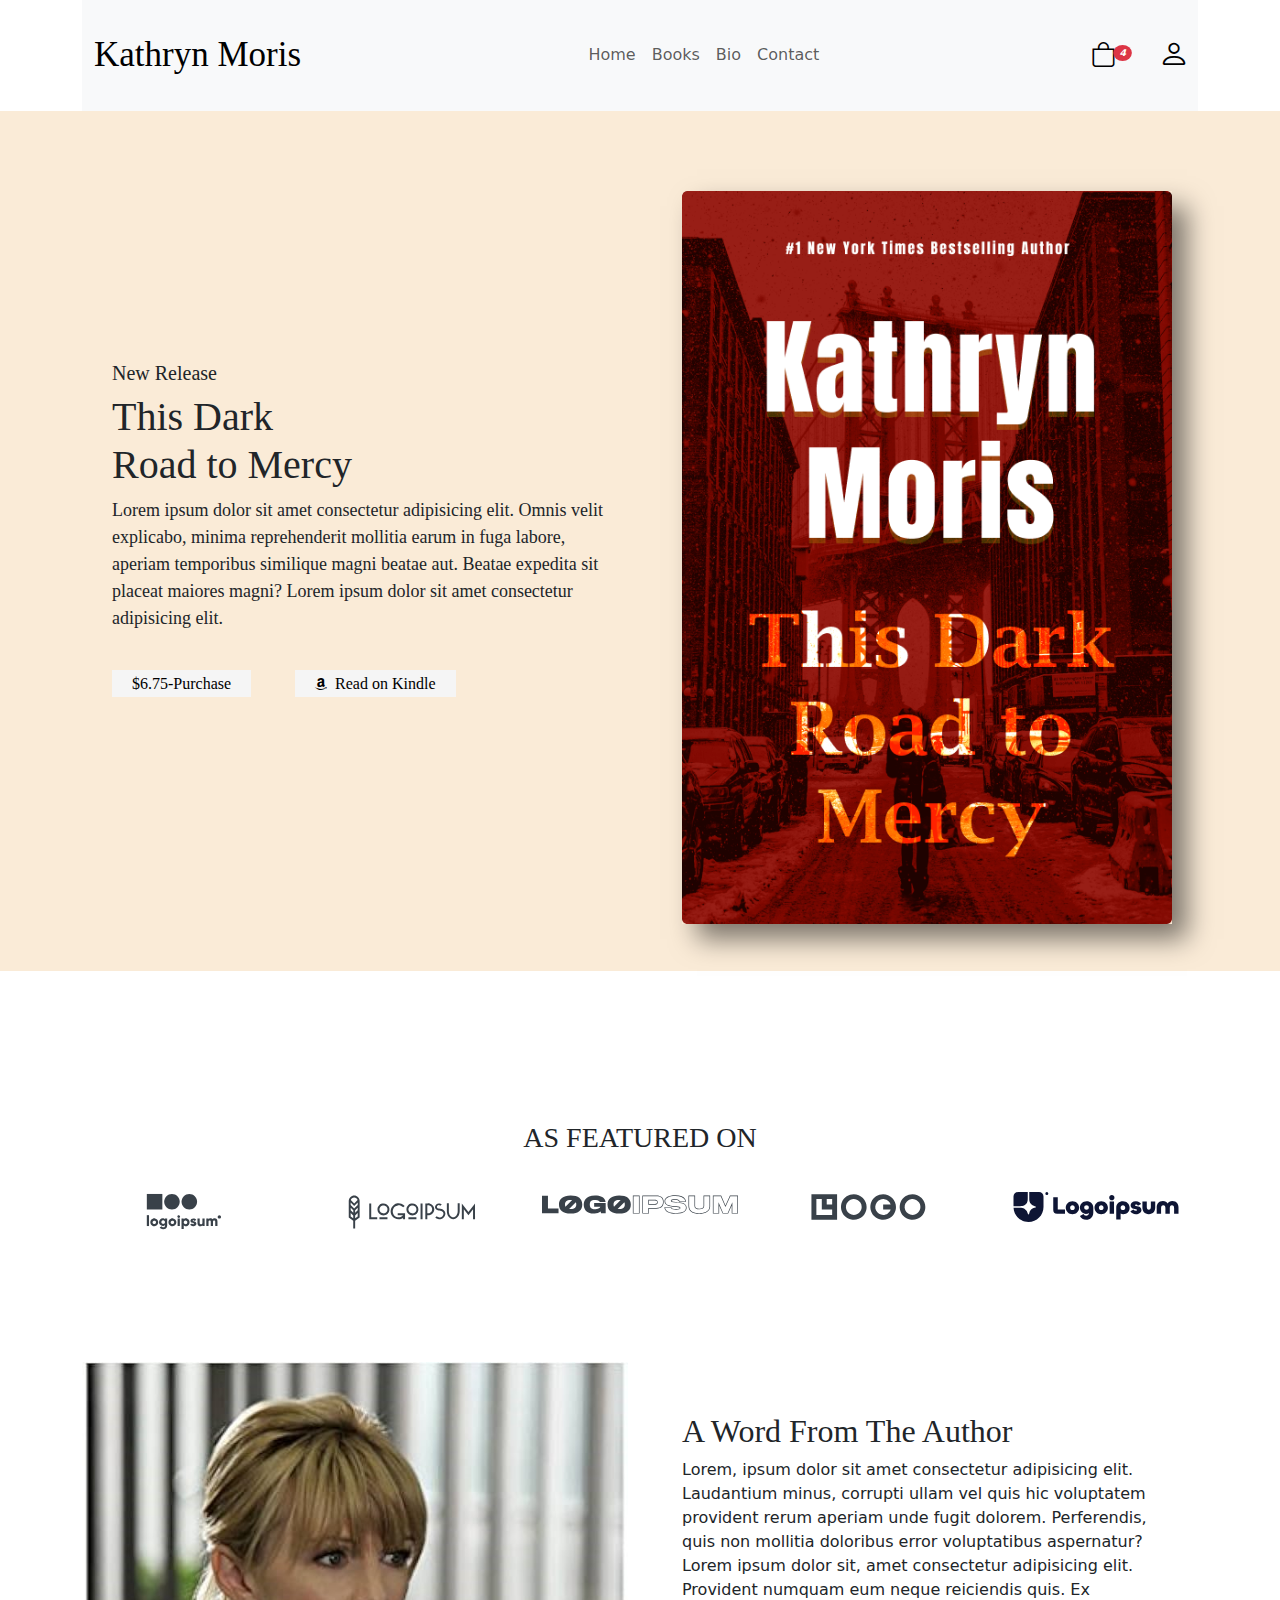
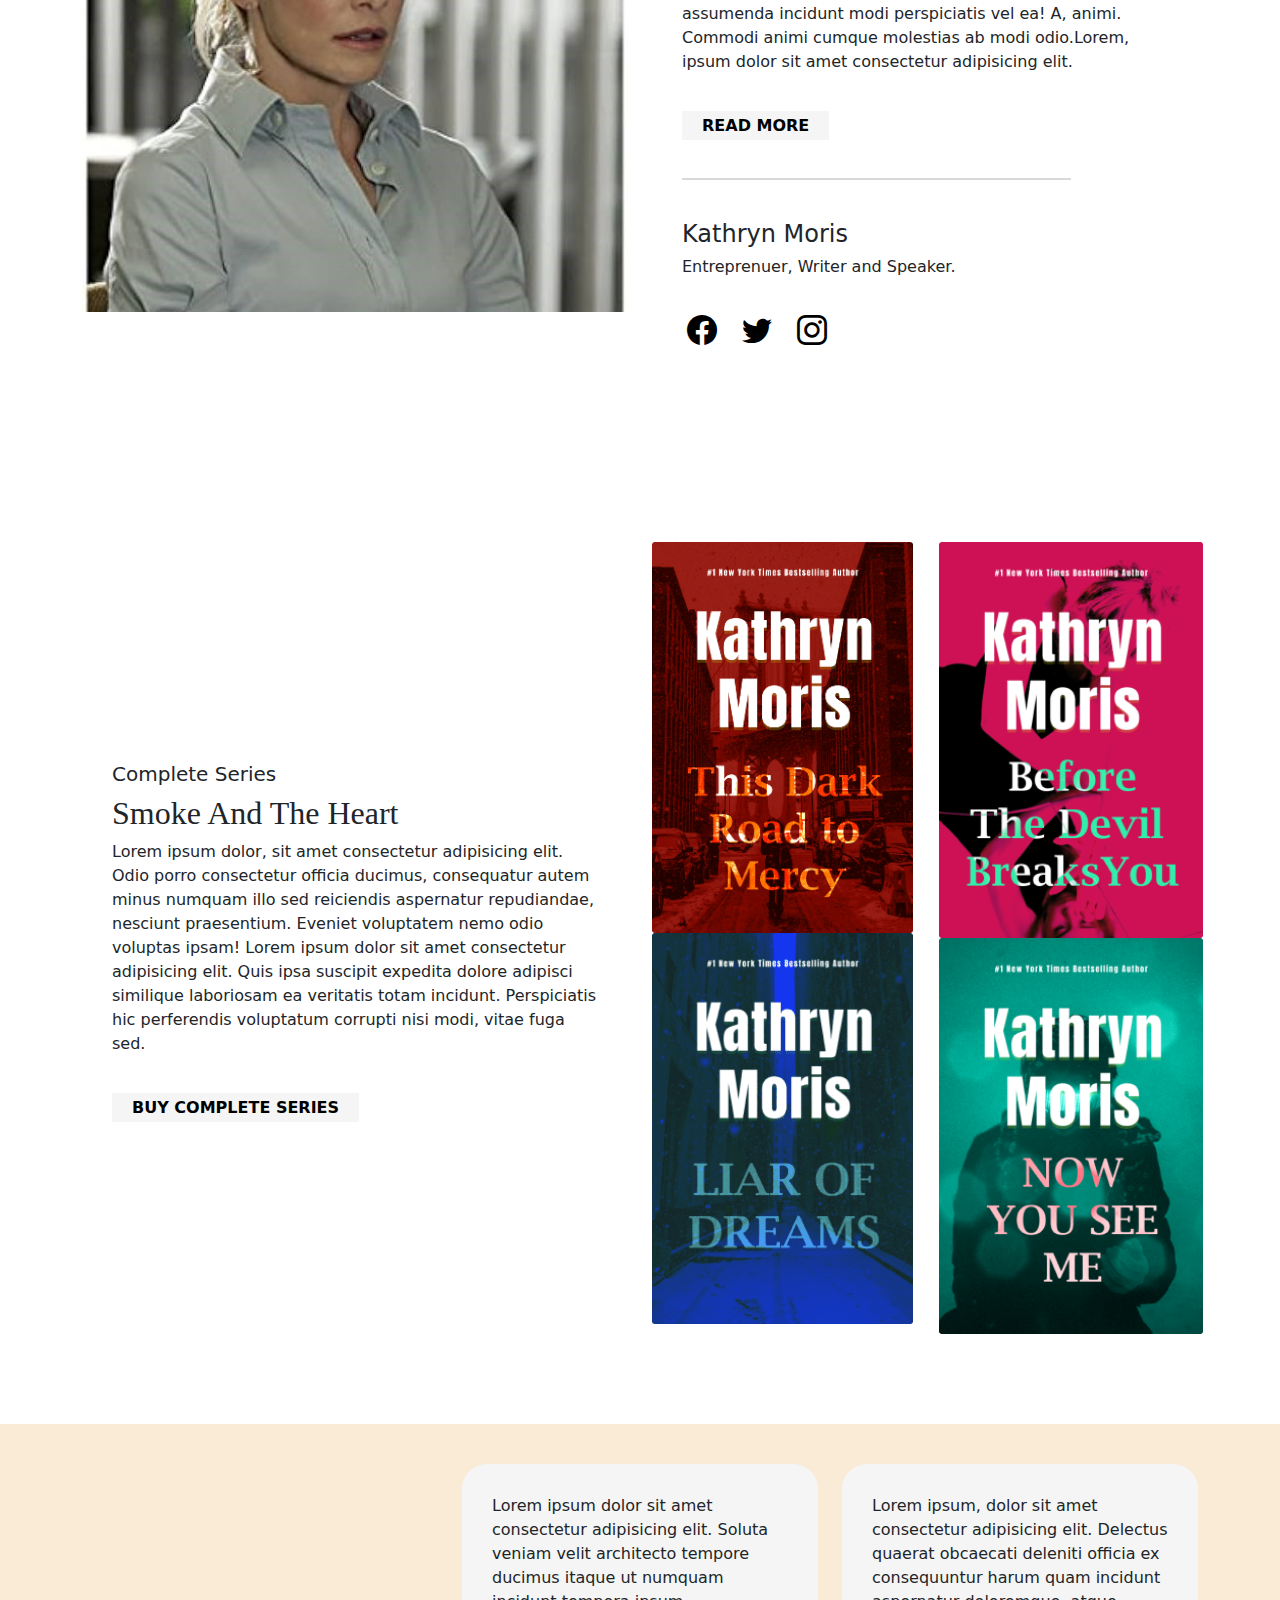
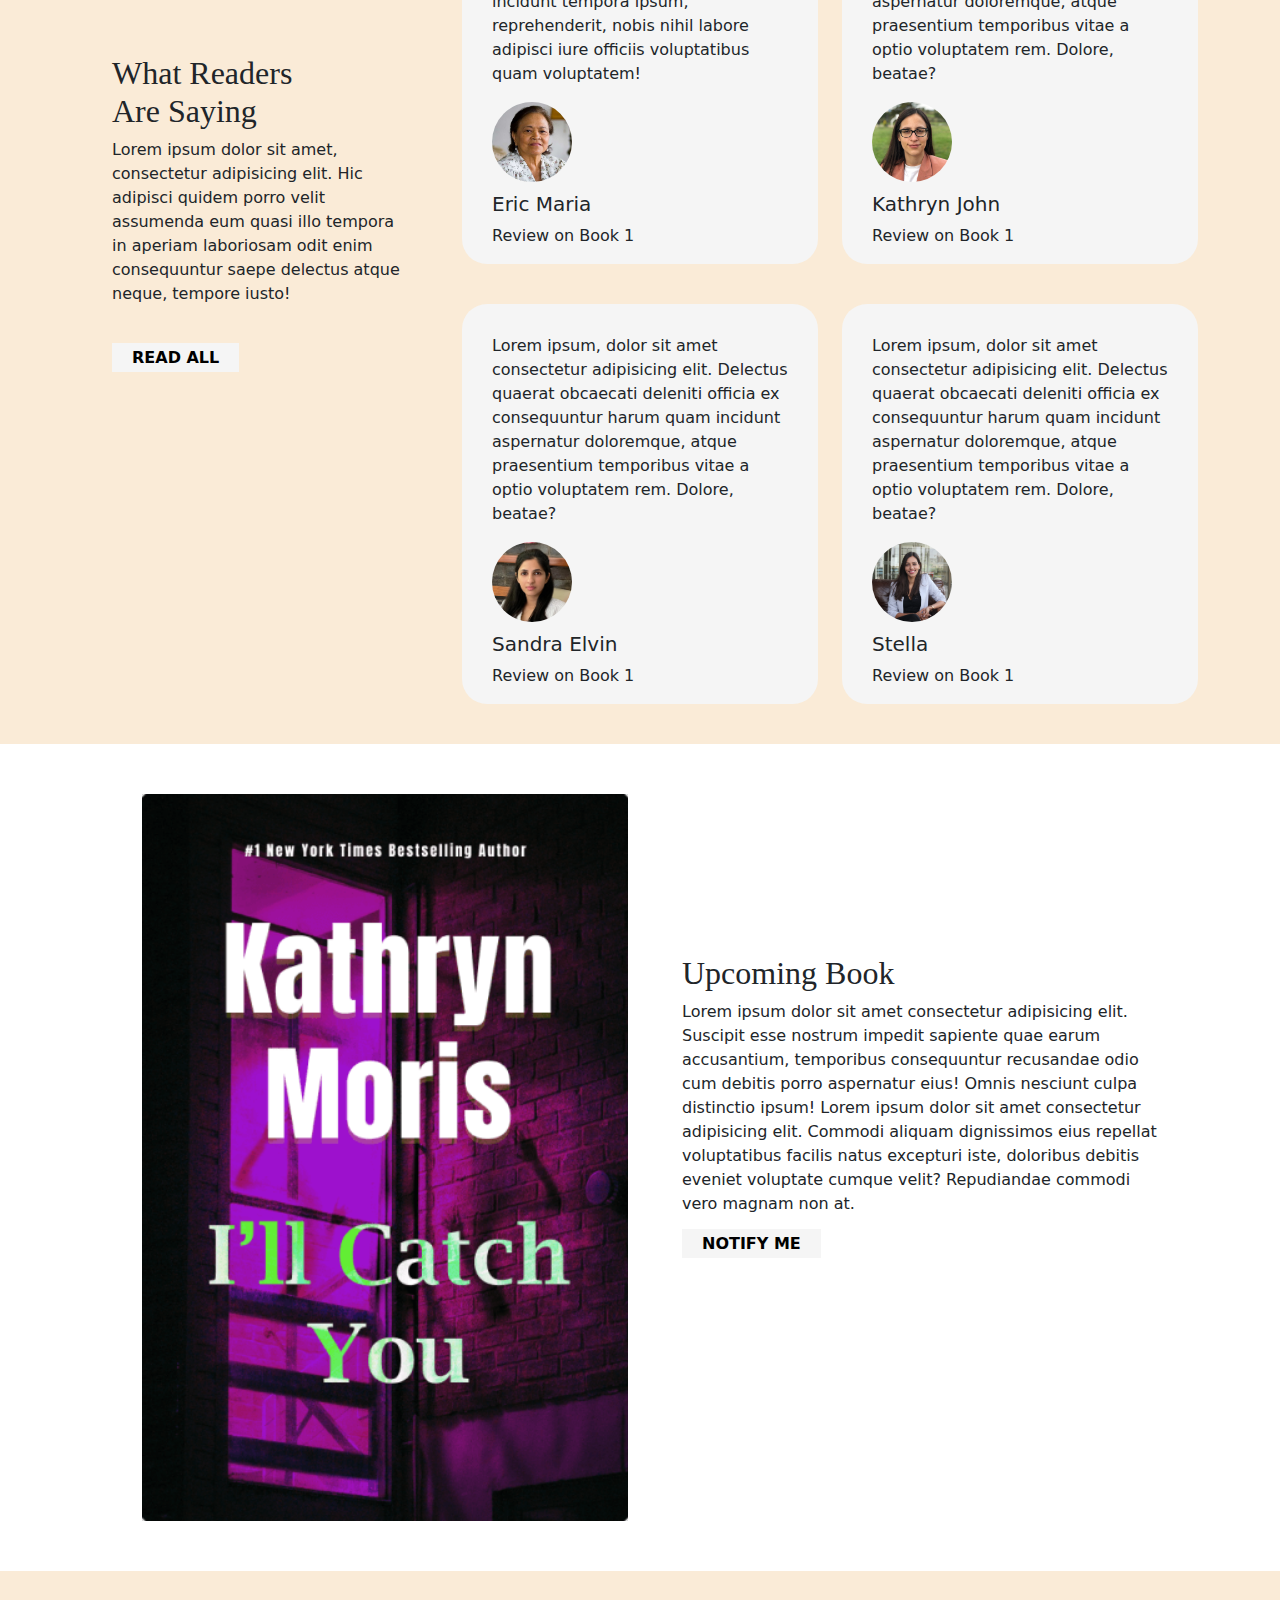
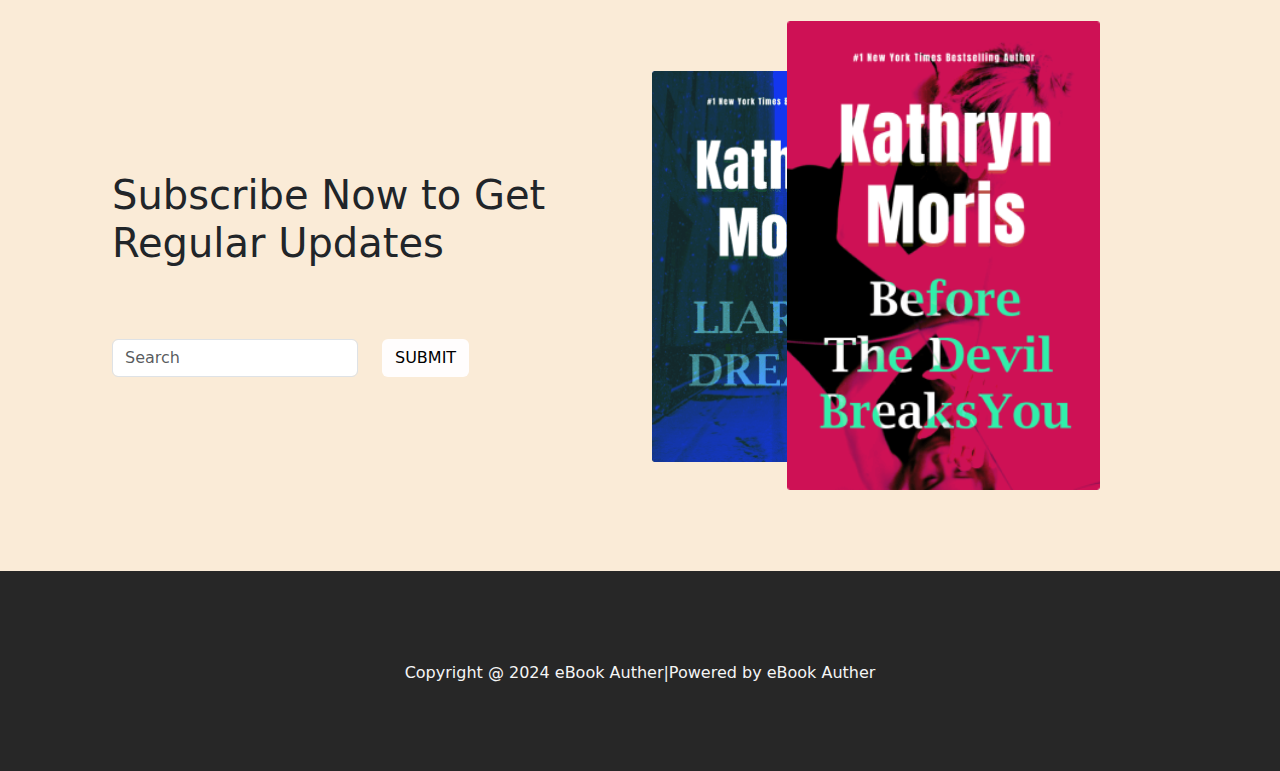
<file: project  3/index.html>
<!DOCTYPE html>
<html lang="en">
<head>
    <meta charset="UTF-8">
    <meta name="viewport" content="width=device-width, initial-scale=1.0">
    <meta http-equiv="X-UA-Compatible" content="ie=edge">
    <link rel="stylesheet" type="text/css" media="screen" href="https://cdn.jsdelivr.net/npm/bootstrap@5.3.3/dist/css/bootstrap.min.css">
    <link rel="stylesheet" href="https://cdn.jsdelivr.net/npm/bootstrap-icons@1.11.3/font/bootstrap-icons.min.css">
    <script src="https://cdn.jsdelivr.net/npm/bootstrap@5.3.3/dist/js/bootstrap.bundle.min.js"></script>
    <link rel="stylesheet" href="project3.css">
    <title>kathryn moris</title>
</head>
<body>

    <div class="section">
        <div class="container">
            <nav class="navbar navbar-expand-sm py-4 navbar-light bg-light">
                <div class="container-fluid">
                  <a class="navbar-brand" href="javascript:void(0)">Kathryn Moris</a>
                  <button class="navbar-toggler" type="button" data-bs-toggle="collapse" data-bs-target="#mynavbar">
                    <span class="navbar-toggler-icon"></span>
                  </button>
                  <div class="collapse navbar-collapse" id="mynavbar">
                    <ul class="navbar-nav mx-auto ">
                      <li class="nav-item">
                        <a class="nav-link" href="javascript:void(0)">Home</a>
                      </li>
                      <li class="nav-item">
                        <a class="nav-link" href="javascript:void(0)">Books</a>
                      </li>
                      <li class="nav-item">
                        <a class="nav-link" href="javascript:void(0)">Bio</a>
                      </li>
                      <li class="nav-item">
                        <a class="nav-link" href="javascript:void(0)">Contact</a>
                      </li>
                    </ul>
                    <form class="d-flex">
            
                            <i class="bi bi-bag">
                                <span style="transform: scale(.5) translate(-40px,-10px);" class="badge bg-danger rounded-circle">4</span>
                            </i>
        
                            <i class="bi bi-person"></i>
                       
                    </form>
                  </div>
                </div>
              </nav>
        </div>
    </div>
    <div class="section1">
        <div class="container">
            <div class="row">
                <div class="col-lg-6 col-sm-12">
                    <div class="inbox4">
                        <h5>New Release</h5>
                        <H1>This Dark <br>Road to Mercy</H1>
                        <p>Lorem ipsum dolor sit amet consectetur adipisicing elit. Omnis velit explicabo, minima reprehenderit mollitia earum in fuga labore, aperiam temporibus similique magni beatae aut. Beatae expedita sit placeat maiores magni? Lorem ipsum dolor sit amet consectetur adipisicing elit.</p>
                        <br>
                        <a href="">$6.75-Purchase</a>
                        <a href=""><i class="bi bi-amazon"></i>Read on Kindle</a>
                    </div>
                </div>
                <div class="col-lg-6 col-sm-12">
                    <div class="inbox5">
                        <img class="km" src="km.png" alt="image with shadow" width="95%">
                    </div>
                </div>
            </div>
        </div>
    </div>
    <div class="section2">
        <div class="container">
            <div class="row">
                <h3 class="head">AS FEATURED ON</h3>
                <div class="col">
                    <div class="inbox6">
                        <img src="logoipsum-214.svg" alt="logo" width="200px" height="40px">
                    </div>
                </div>
                <div class="col">
                    <div class="inbox6">
                        <img src="logoipsum-215.svg" alt="logo" width="200px" height="40px">
                    </div>
                </div>
                <div class="col">
                    <div class="inbox6">
                        <img src="logoipsum-219.svg" alt="logo" width="200px" >
                    </div>
                </div>
                <div class="col">
                    <div class="inbox6">
                        <img src="logoipsum-221.svg" alt="logo" width="200px" height="30px">
                    </div>
                </div>
                <div class="col">
                    <div class="inbox6">
                        <img src="logoipsum-325.svg" alt="logo" width="200px" height="30px">
                    </div>
                </div>
            </div>
        </div>
    </div>
    <div class="section3">
        <div class="container">
            <div class="row">
                <div class="col-xl-6 col-sm-6">
                    <div class="inbox7">
                        <img src="writter.jpg" alt="writter" width="100%">
                    </div>
                </div>
                <div class="col-xl-6 col-lg-6 col-sm-6">
                    <div class="inbox8">
                        <h2>A Word From The Author</h2>
                        <p>Lorem, ipsum dolor sit amet consectetur adipisicing elit. Laudantium minus, corrupti ullam vel quis hic voluptatem provident rerum aperiam unde fugit dolorem. Perferendis, quis non mollitia doloribus error voluptatibus aspernatur? Lorem ipsum dolor sit, amet consectetur adipisicing elit. Provident numquam eum neque reiciendis quis. Ex assumenda incidunt modi perspiciatis vel ea! A, animi. Commodi animi cumque molestias ab modi odio.Lorem, ipsum dolor sit amet consectetur adipisicing elit.</p>
                        <br>
                        <a href="">READ MORE</a>
                        <br>
                        <br>
                        <hr class="line">
                        <br>
                        <h4>Kathryn Moris</h4>
                        <h6>Entreprenuer, Writer and Speaker.</h6>
                        <br>
                        <i class="bi bi-facebook"></i>
                        <i class="bi bi-twitter"></i>
                        <i class="bi bi-instagram"></i>
                    </div>
                </div>
            </div>
        </div>
    </div>
    <div class="section4">
        <div class="container">
            <div class="row">
                <div class="col-xl-6 col-lg-6 col-sm-6">
                    <div class="inbox9">
                        <h5>Complete Series</h5>
                        <h2 class="head2">Smoke And The Heart</h2>
                        <p>Lorem ipsum dolor, sit amet consectetur adipisicing elit. Odio porro consectetur officia ducimus, consequatur autem minus numquam illo sed reiciendis aspernatur repudiandae, nesciunt praesentium. Eveniet voluptatem nemo odio voluptas ipsam! Lorem ipsum dolor sit amet consectetur adipisicing elit. Quis ipsa suscipit expedita dolore adipisci similique laboriosam ea veritatis totam incidunt. Perspiciatis hic perferendis voluptatum corrupti nisi modi, vitae fuga sed.</p>
                        <br>
                        <a href="">BUY COMPLETE SERIES</a>
                    </div>
                </div>
                <div class="col-xl-3 col-lg-3 col-sm-3">
                    <div class="inbox10">
                        <img src="km.png" alt="book1" width="100%">
                        <img src="book-cover2.png" alt="book2" width="100%">
                    </div>
                </div>
                <div class="col-xl-3 col-lg-3 col-sm-3">
                    <div class="inbox11">
                        <img src="book-cover3.png" alt="book3" width="102%">
                        <img src="book-cover4.webp" alt="book4" width="102%">
                    </div>
                </div>
            </div>
        </div>
    </div>
    <div class="section5">
        <div class="container">
            <div class="row">
                <div class="col-xl-4 col-lg-4 col-sm-4">
                    <div class="inbox12">
                        <h2 class="head3">What Readers <br> Are Saying</h2>
                        <p>Lorem ipsum dolor sit amet, consectetur adipisicing elit. Hic adipisci quidem porro velit assumenda eum quasi illo tempora in aperiam laboriosam odit enim consequuntur saepe delectus atque neque, tempore iusto!</p>
                        <br>
                        <a href="">READ ALL</a>
                    </div>
                </div>
                <div class="col-xl-4 col-lg-4 col-sm-4">
                    <div class="inbox13">
                        <p class="para1">Lorem ipsum dolor sit amet consectetur adipisicing elit. Soluta veniam velit architecto tempore ducimus itaque ut numquam incidunt tempora ipsum, reprehenderit, nobis nihil labore adipisci iure officiis voluptatibus quam voluptatem!</p>
                        <div class="row">
                            <div class="col-l-3">
                                <img class="rounded-circle" src="p1.jpg" alt="reader" width="80px"> 
                            </div>
                            <div class="col-l-9">
                                <h5 class="float1">Eric Maria</h5> 
                                <p class="float2">Review on Book 1</p>
                            </div>
                        </div>                       
                    </div>
                    <div class="inbox13">
                        <p class="para1">Lorem ipsum, dolor sit amet consectetur adipisicing elit. Delectus quaerat obcaecati deleniti officia ex consequuntur harum quam incidunt aspernatur doloremque, atque praesentium temporibus vitae a optio voluptatem rem. Dolore, beatae?</p>
                        <div class="row">
                            <div class="col-l-3">
                            <img class="rounded-circle" src="p2.jpg" alt="reader" width="80px"> 
                            </div>
                            <div class="col-l-9">
                                <h5 class="float1">Sandra Elvin</h5> 
                                <p class="float2">Review on Book 1</p>
                            </div>
                        </div>
                    </div>
                </div>
                <div class="col-xl-4 col-lg-4 col-sm-4">
                    <div class="inbox14">
                        <p class="para1">Lorem ipsum, dolor sit amet consectetur adipisicing elit. Delectus quaerat obcaecati deleniti officia ex consequuntur harum quam incidunt aspernatur doloremque, atque praesentium temporibus vitae a optio voluptatem rem. Dolore, beatae?</p>
                        <div class="row">
                            <div class="col-l-3">
                                <img class="rounded-circle" src="p3.jpg" alt="reader" width="80px"> 
                            </div>
                            <div class="col-l-9">
                                <h5 class="float1">Kathryn John</h5> 
                                <p class="float2">Review on Book 1</p>
                            </div>
                        </div>
                    </div>
                    <div class="inbox14">
                        <p class="para1">Lorem ipsum, dolor sit amet consectetur adipisicing elit. Delectus quaerat obcaecati deleniti officia ex consequuntur harum quam incidunt aspernatur doloremque, atque praesentium temporibus vitae a optio voluptatem rem. Dolore, beatae?</p>
                        <div class="row">
                            <div class="col-l-3">
                                <img class="rounded-circle" src="p4.webp" alt="reader" width="80px"> 
                            </div>
                            <div class="col-l-9">
                                <h5 class="float1">Stella</h5> 
                                <p class="float2">Review on Book 1</p>
                            </div>
                        </div>
                    </div>
                </div>
            </div>
        </div>
    </div>
    <div class="section6">
        <div class="container">
            <div class="row">
                <div class="col-xl-6 col-lg-6 col-sm-6">
                    <div class="inbox15">
                        <img src="upcoming.png" alt="book" width="100%">
                    </div>
                </div>
                <div class="col-xl-6 col-lg-6 col-sm-6">
                    <div class="inbox16">
                        <h2 class="head4">Upcoming Book</h2>
                        <p>Lorem ipsum dolor sit amet consectetur adipisicing elit. Suscipit esse nostrum impedit sapiente quae earum accusantium, temporibus consequuntur recusandae odio cum debitis porro aspernatur eius! Omnis nesciunt culpa distinctio ipsum! Lorem ipsum dolor sit amet consectetur adipisicing elit. Commodi aliquam dignissimos eius repellat voluptatibus facilis natus excepturi iste, doloribus debitis eveniet voluptate cumque velit? Repudiandae commodi vero magnam non at.</p>
                        <a href="">NOTIFY ME</a>
                    </div>
                </div>
            </div>
        </div>
    </div>
    <div class="section7">
        <div class="container">
            <div class="row">
                <div class="col-xl-6 col-lg-6 col-sm-6">
                    <div class="inbox17">
                        <h1>Subscribe Now to Get <br> Regular Updates</h1>
                        <br><br>
                        <div class="row">
                            <div class="col-sm">
                                <form class="navbar-form navbar-left" >
                                    <div class="form-group">
                                      <input type="text" class="form-control mt-3" placeholder="Search">
                                    </div>
                                </form>
                            </div>
                            <div class="col-sm aa">
                                <button type="submit" class="btn btn-default mt-3">SUBMIT</button>
                            </div>
                        </div>                           
                    </div>
                </div>
                <div class="col-xl-3 col-lg-3 col-sm-3">
                    <div class="inbox18">
                        <img src="book-cover2.png" alt="book" width="100%">
                    </div>
                </div>
                <div class="col-xl-3 col-lg-3 col-sm-3">
                    <div class="inbox19">
                        <img src="book-cover3.png" alt="book">
                    </div>
                </div>
            </div>
        </div>
    </div>
    <div class="section8">
        <div class="container">
            <div class="row">
                <div class="col">
                    <div class="inbox20">
                        <p>Copyright @ 2024 eBook Auther|Powered by eBook Auther</p>
                    </div>
                </div>
            </div>
        </div>
    </div>
</body>
</html>
</file>
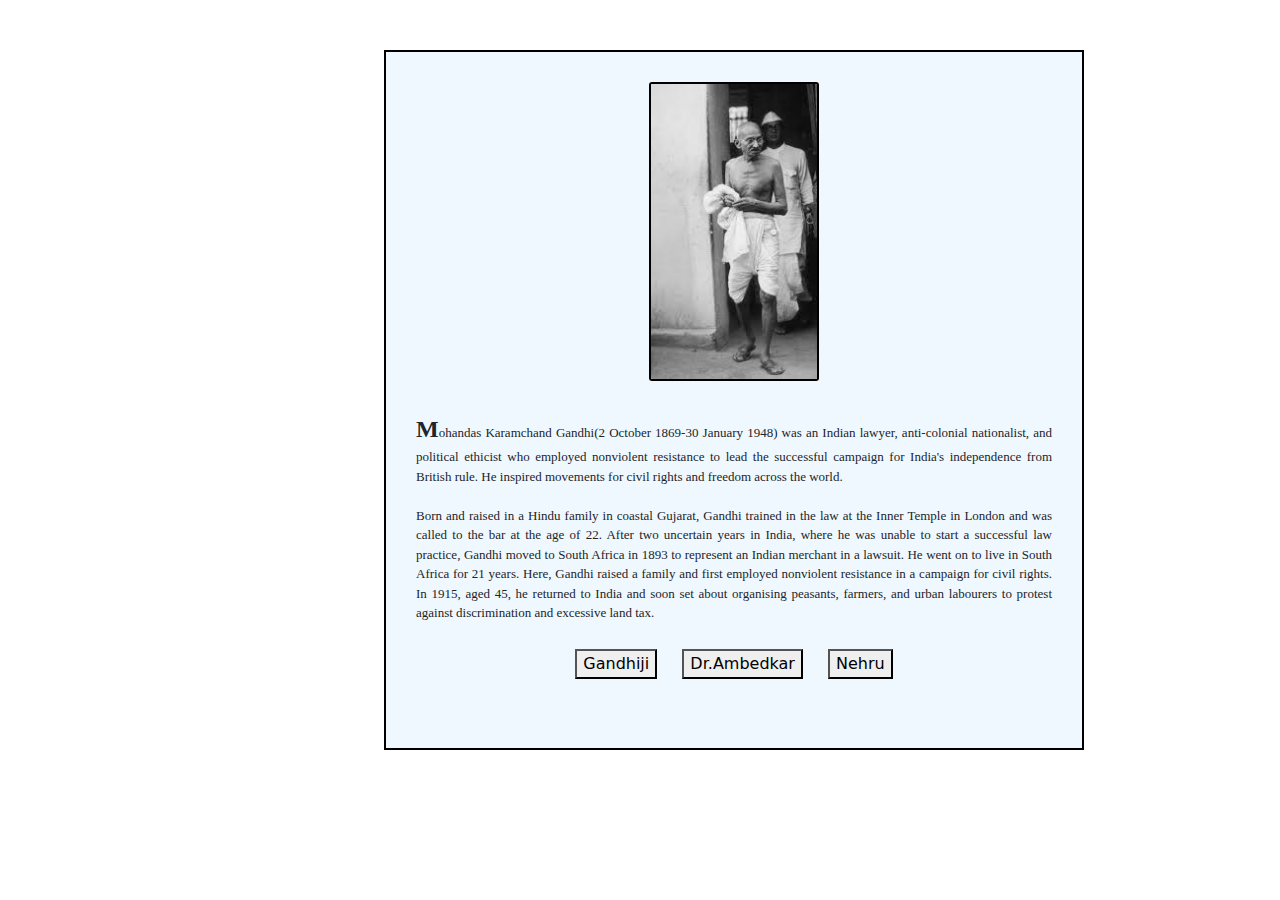
<file: project  3/javascript/javascriptp1.html>
<!DOCTYPE html>
<html lang="en">
<head>
    <meta charset="UTF-8">
    <meta name="viewport" content="width=device-width, initial-scale=1.0">
    <meta http-equiv="X-UA-Compatible" content="ie=edge">
    <link rel="stylesheet" type="text/css" media="screen" href="https://cdn.jsdelivr.net/npm/bootstrap@5.3.3/dist/css/bootstrap.min.css">
    <link rel="stylesheet" href="https://cdn.jsdelivr.net/npm/bootstrap-icons@1.11.3/font/bootstrap-icons.min.css">
    <script src="https://cdn.jsdelivr.net/npm/bootstrap@5.3.3/dist/js/bootstrap.bundle.min.js"></script>
    <link rel="stylesheet" href="javascriptp1.css">
    <title>index</title>
</head>
<body>
    <div id="box1">
        <img src="images.jpeg" alt="gandhiji" height="43%" id="Gandhi">
        <p id="para"><b class="bold">M</b>ohandas Karamchand Gandhi(2 October 1869-30 January 1948) was an Indian lawyer, anti-colonial nationalist, and political ethicist who employed nonviolent resistance to lead the successful campaign for India's independence from British rule. He inspired movements for civil rights and freedom across the world.  <br><br>
 Born and raised in a Hindu family in coastal Gujarat, Gandhi trained in the law at the Inner Temple in London and was called to the bar at the age of 22. After two uncertain years in India, where he was unable to start a successful law practice, Gandhi moved to South Africa in 1893 to represent an Indian merchant in a lawsuit. He went on to live in South Africa for 21 years. Here, Gandhi raised a family and first employed nonviolent resistance in a campaign for civil rights. In 1915, aged 45, he returned to India and soon set about organising peasants, farmers, and urban labourers to protest against discrimination and excessive land tax.</p>
 <button id="bu1" onclick="Gandhiji();">Gandhiji</button>
 <button id="bu2" onclick="DrAmbedkar();">Dr.Ambedkar</button>
 <button id="bu3" onclick="Nehru();">Nehru</button>
</div>
 <script>
     function Gandhiji() {
         document.getElementById('Gandhi').src = 'images.jpeg';
         document.getElementById('para').innerHTML = "<b class='bold'>M</b>ohandas Karamchand Gandhi(2 October 1869-30 January 1948) was an Indian lawyer, anti-colonial nationalist, and political ethicist who employed nonviolent resistance to lead the successful campaign for India's independence from British rule. He inspired movements for civil rights and freedom across the world. <br> <br> Born and raised in a Hindu family in coastal Gujarat, Gandhi trained in the law at the Inner Temple in London and was called to the bar at the age of 22. After two uncertain years in India, where he was unable to start a successful law practice, Gandhi moved to South Africa in 1893 to represent an Indian merchant in a lawsuit. He went on to live in South Africa for 21 years. Here, Gandhi raised a family and first employed nonviolent resistance in a campaign for civil rights. In 1915, aged 45, he returned to India and soon set about organising peasants, farmers, and urban labourers to protest against discrimination and excessive land tax.";
         document.getElementById('box1').style.backgroundColor='aliceblue';
         document.getElementById('bu1').style.backgroundColor='orangered';
         document.getElementById('bu2').style.backgroundColor='white';
         document.getElementById('bu3').style.backgroundColor='white';
    }
     function DrAmbedkar() {
        document.getElementById('Gandhi').src = 'Dr._Babasaheb_Ambedkar_delivering_a_speech.jpg';
        document.getElementById('para').innerHTML = "<b class='bold'>B</b>himrao Ramji Ambedkar (Bhīmrāo Rāmjī Āmbēḍkar, 14 April 1891-6 December 1956) was an Indian economist, jurist, social reformer and political leader who chaired the committee that drafted the Constitution of India based on the debates of the Constituent Assembly of India and the first draft of Sir Benegal Narsing Rau. <br> <br> Ambedkar served as Law and Justice minister in the first cabinet of Jawaharlal Nehru. He later converted to Buddhism and inspired the Dalit Buddhist movement after renouncing Hinduism.After graduating from Elphinstone College, University of Bombay, Ambedkar studied economics at Columbia University and the London School of Economics, receiving doctorates in 1927 and 1923, respectively, and was among a handful of Indian students to have done so at either institution in the 1920s.";
        document.getElementById('box1').style.backgroundColor='wheat';
        document.getElementById('bu2').style.backgroundColor='orangered';
        document.getElementById('bu1').style.backgroundColor='white';
        document.getElementById('bu3').style.backgroundColor='white';

     }
     function Nehru() {
        document.getElementById('Gandhi').src = '4-8.webp';
        document.getElementById('para').innerHTML = "<b class='bold'>J</b>awaharlal Nehru 14 November 1889-27 May 1964 was an Indian anti-colonial nationalist, secular humanist, social democrat, author and statesman who was a central figure in India during the middle of the 20th century. Nehru was second only to Mahatma Gandhi in leading the Indian nationalist movement in the 1930s and 1940s.<br> <br> Upon India's independence from Britain in 1947, he served as the country's first prime minister for 16 years.Nehru championed parliamentary democracy, secularism, science and technology during the 1950s, influencing India's arc as a modern nation. In international affairs, he is well-known as one of the Founders of the Non-aligned Movement and, concomitantly, for steering India clear of the two blocs of the Cold War. A coveted author, the books he wrote in prison, such as Letters from a Father to His Daughter (1929), An Autobiography (1936) and The Discovery of India (1946), have been read and deliberated upon around the world.";
        document.getElementById('box1').style.backgroundColor='palegreen';
        document.getElementById('bu3').style.backgroundColor='orangered';
        document.getElementById('bu2').style.backgroundColor='white';
        document.getElementById('bu1').style.backgroundColor='white';

     }
 </script>

</body>
</html>
</file>
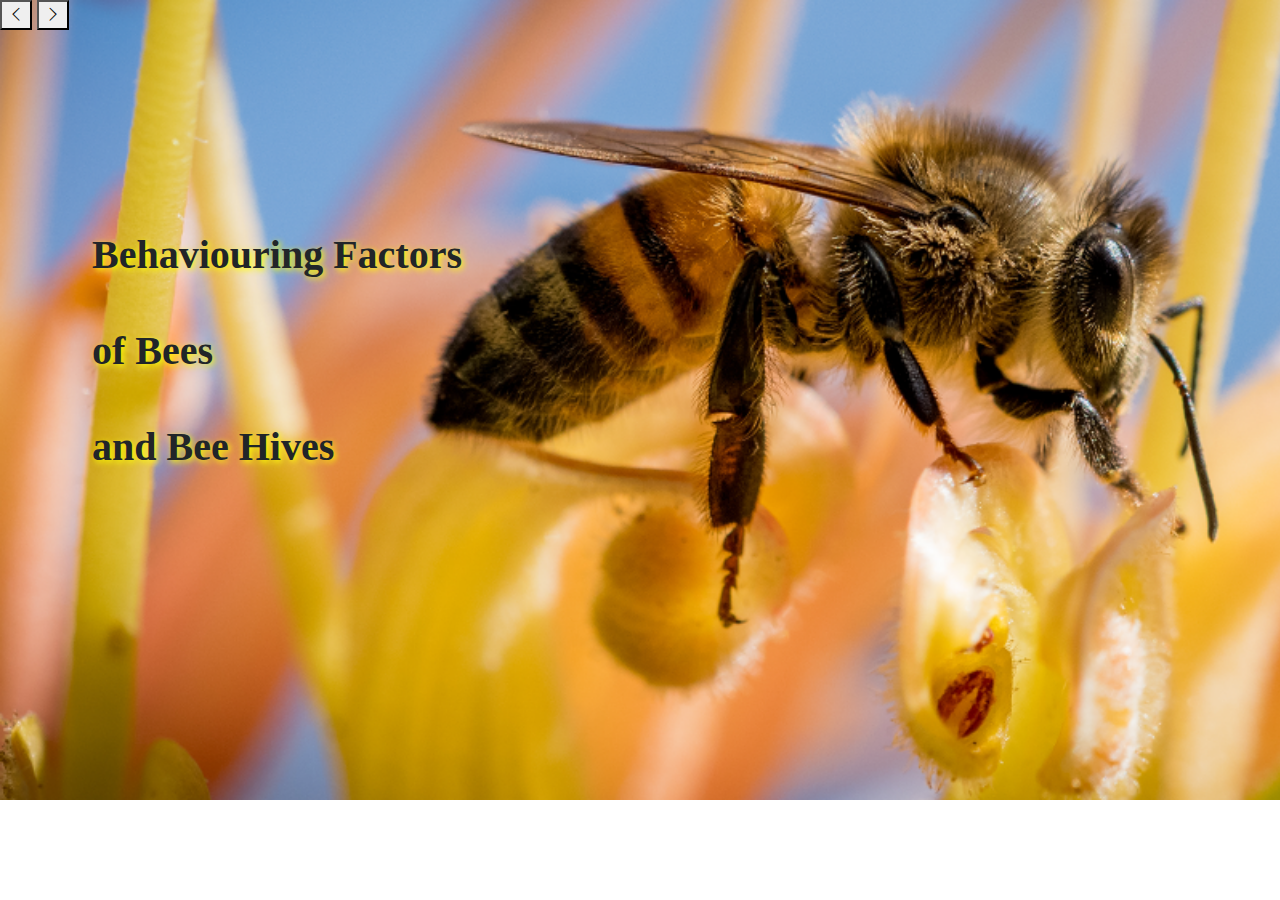
<file: project  3/javascript/javascriptp2.html>
<!DOCTYPE html>
<html lang="en">
<head>
    <meta charset="UTF-8">
    <meta name="viewport" content="width=device-width, initial-scale=1.0">
    <meta http-equiv="X-UA-Compatible" content="ie=edge">
    <link rel="stylesheet" type="text/css" media="screen" href="https://cdn.jsdelivr.net/npm/bootstrap@5.3.3/dist/css/bootstrap.min.css">
    <link rel="stylesheet" href="https://cdn.jsdelivr.net/npm/bootstrap-icons@1.11.3/font/bootstrap-icons.min.css">
    <script src="https://cdn.jsdelivr.net/npm/bootstrap@5.3.3/dist/js/bootstrap.bundle.min.js"></script>
    <link rel="stylesheet" href="javascriptp2.css">
    <title>index</title>
</head>
<body>
    <div id="section">
        <button id="bu1" onclick="bee1()"><i class="bi bi-chevron-left"></i></button>
        <button id="bu1" onclick="bee2()"><i class="bi bi-chevron-right"></i></button>
        <div class="container">
            <div class="row">
                <div class="col">
                    <div id="inbox">
                            <h1 id="para"><b>Behaviouring Factors <br><br>of Bees <br><br>and Bee Hives</b></h1>
                    </div>
                </div>
            </div>
        </div>
        <div class="container">
            <div class="row">
                <div class="col">
                    <div class="inbox"></div>
                </div>
            </div>
        </div>
        <script>
             function bee1() {
               document.getElementById("section").style.backgroundImage = "url(World-Bee-Day-2024-news-1024x696.png)";
            }
            function bee2() {
               document.getElementById("section").style.backgroundImage = "url(2150903635.jpg)";
            }
            </script>
    </div>
</body>
</html>
</file>
<file: project  3/project3.css>
.inbox{
   /*background-color: blueviolet;*/
    min-height: 100px;
    padding-top: 30px;
    font-family:Franklin Gothic Heavy;
    padding-left: 30px;
}
.navbar-brand{
    font-family:Franklin Gothic Heavy;
    font-size: 35px;
}
.inbox1{
    min-height: 100px;
    text-align: center;
    padding-top: 35px;
}
.nav-item a:hover{
    color: orangered;
    transition: all .5s;
}
.inbox1 a{
    padding: 10px;
    text-decoration:none ;
    color: black;
    font-size: large;
}
.inbox1 a:hover{
    color: orangered;
    transition: all .5s;
}
.inbox2{
   /*background-color: blueviolet;*/
    min-height: 100px;
}
.inbox2 a{
   display: flex;
   justify-content: flex-end;
   padding-top: 35px;
}
.inbox3{
   /*background-color: blueviolet;*/
    min-height: 100px;
}
.inbox3 a{
    display: flex;
    justify-content: flex-start;
    padding-top: 40px;
}
.inbox2{
    position: relative;
}
.bi-bag{
    font-size: 25px;
    color: rgb(0, 0, 0);
    /* position: absolute; */
    /* top: 30%;
    left: 70%; */
    transform: all .5s;
  
}
.bi-bag:hover{
    color: orangered;
    transition: all .5s;
}
.notify-badge{

    font-size: 1rem;
    border-radius: 50%;
    color: rgb(255, 255, 255);
    background-color: orangered;
}
.inbox3{
    position: relative;
}
.bi-person{
    font-size: 25px;
    transform: scale(1.2);
    color: rgb(0, 0, 0);
    /* position: absolute;
    top: 28%; */
    transition: all .5s;
    
}
.bi-person:hover{
    color: orangered;
    transition: all .5s;
}
.section1{
    background-color: antiquewhite;
}
.inbox4{
    min-height: 860px;
   /*background-color: blueviolet;*/
    padding-top: 250px;
    padding-left: 30px;
    text-align: left;
    margin-right: 20px;
    font-family: AvantGarde LT Book;
}
.inbox4 p{
    font-size: large;
    font-family:Eras Medium ITC;
}
.inbox4 a{
    text-decoration: none;
    color: black;
    background-color: whitesmoke;
    padding-top: 5px;
    padding-bottom: 5px;
    padding-left: 20px;
    padding-right: 20px;
    margin-right: 40px;
}
.inbox4 a:hover{
    background-color: rgb(67, 39, 39);
    color: rgb(255, 255, 255);
    transition: all .5s;
}
.bi-amazon{
    font-size: 12px;
    color: rgb(0, 0, 0);
    padding-right: 8px;
}
.bi-amazon:hover{
    color: rgb(255, 255, 255);
    transition: all .5s;
}
.inbox5{
   /*background-color: blueviolet;*/
    min-height: 700px;
    transform: translateY(80px);
    margin-left: 30px;
}
.km{
    box-shadow:15px 15px 25px rgba(0, 0, 0, 0.5);
}
.head{
    text-align: center;
    font-family: 'Times New Roman', Times, serif;
    padding-top: 150px;
}
.inbox6{
    min-height: 150px;
    /*background-color: blueviolet;*/
    text-align: center;
    padding-top: 30px;
}
.inbox7{
   /*background-color: blueviolet;*/
    min-height: 750px;
    padding-top: 50px;
}
.inbox8{
    /*background-color: blueviolet;*/
    min-height: 750px;
    padding-top: 100px;
    padding-left: 30px;
    padding-right: 30px;
    font-weight: 500;
}
.inbox8 h2{
    font-family:Franklin Gothic Heavy ;
}
.inbox8 a{
    text-decoration: none;
    font-weight: bold;
    color: black;
    background-color: whitesmoke;
    padding-top: 5px;
    padding-bottom: 5px;
    padding-left: 20px;
    padding-right: 20px;
    margin-right: 40px;
}
.inbox8 a:hover{
    background-color: rgb(67, 39, 39);
    color: rgb(255, 255, 255);
    transition: all .5s;
}
.bi-facebook{
    font-size: 30px;
    align-items: center;
    color: rgb(0, 0, 0);
    background-color: rgb(255, 255, 255);
    padding-left: 5px;
    padding-right: 5px;
    margin-right: 10px;
}
.bi-facebook:hover{
    color: rgb(255, 255, 255);
    background-color: rgb(67, 39, 39);
    transition: all .5s;
    border-radius:50%;
    width: 60px !important;
    height: 60px !important;
 
}
.bi-twitter{
    font-size: 30px;
    color: rgb(0, 0, 0);
    background-color: rgb(255, 255, 255);
    padding-left: 5px;
    padding-right: 5px;
    margin-right: 10px;
}
.bi-twitter:hover{
    color: rgb(255, 255, 255);
    background-color: rgb(67, 39, 39);
    transition: all .5s;
    border-radius:50%;
    width: 60px !important;
    height: 60px !important;
}
.bi-instagram{
    font-size:30px;
    color: rgb(0, 0, 0);
    background-color: rgb(255, 255, 255);
    padding-left: 5px;
    padding-right: 5px;
    margin-right: 10px;
}
.bi-instagram:hover{
    background-color: rgb(67, 39, 39);
    color: rgb(255, 255, 255);
    transition: all .5s;
    border-radius:50%;
    width: 60px !important;
    height: 60px !important;
}
.line{
    color: dimgray;
    width: 80%;
    border: solid 1px dimgray;
}
.inbox9{
    /*background-color: blueviolet;*/
    min-height: 900px;
    padding-top: 300px;
    padding-left: 30px;
    padding-right: 30px;
}
.inbox9 p{
    font-weight: 500;
}
.head2{
    font-family:Franklin Gothic Heavy;
}
.inbox9 a{
    text-decoration: none;
    font-weight: bold;
    color: black;
    background-color: whitesmoke;
    padding-top: 5px;
    padding-bottom: 5px;
    padding-left: 20px;
    padding-right: 20px;
    margin-right: 40px;
}
.inbox9 a:hover{
    background-color: rgb(67, 39, 39);
    color: rgb(255, 255, 255);
    transition: all .5s;
}
.inbox10{
   /*background-color: blueviolet;*/
    min-height: 350px;
    padding-top: 80px;
}
.inbox11{
   /*background-color: blueviolet;*/
    min-height: 350px;
    padding-left: 2px;
    padding-bottom: 90px;
    padding-top: 80px;
}
.section5{
    background-color: antiquewhite;
}
.inbox12{
   /*background-color: blueviolet;*/
    min-height: 750px;
    padding-top: 230px;
    padding-left: 30px;
    padding-right: 30px;
}
.inbox12 a{
    text-decoration: none;
    font-weight: bold;
    color: black;
    background-color: whitesmoke;
    padding-top: 5px;
    padding-bottom: 5px;
    padding-left: 20px;
    padding-right: 20px;
    margin-right: 40px;
}
.inbox12 a:hover{
    background-color: rgb(67, 39, 39);
    color: rgb(255, 255, 255);
    transition: all .5s;
}
.inbox13{
    background-color: whitesmoke;
    min-height: 300px;
    margin-bottom: 25px;
    margin-top: 40px;
    padding-left: 30px;
    padding-right: 30px;
    border-radius: 25px;
}
.para1{
    padding-top: 30px;
}
.float1{
    text-align: left;
    padding-top: 30px;
}
.inbox14{
    background-color: whitesmoke;
    min-height: 300px;
    margin-bottom: 40px;
    margin-top: 40px;
    padding-left: 30px;
    padding-right: 30px;
    border-radius: 25px;
}
.para1{
    padding-top: 30px;
}
.float1{
    text-align: left;
    padding-top: 10px;
}
.inbox15{
   /*background-color: blueviolet;*/
    min-height: 700px;
    padding-left: 60px;
    padding-top: 50px;
    padding-bottom: 50px;
}
.inbox16{
   /*background-color: blueviolet;*/
    min-height: 700px;
    padding-top: 210px;
    padding-left: 30px;
    padding-right: 30px;
}
.inbox16 a{
    text-decoration: none;
    font-weight: bold;
    color: black;
    background-color: whitesmoke;
    padding-top: 5px;
    padding-bottom: 5px;
    padding-left: 20px;
    padding-right: 20px;
    margin-right: 40px;
}
.inbox16 a:hover{
    background-color: rgb(67, 39, 39);
    color: rgb(255, 255, 255);
    transition: all .5s;
}
.head3{
    font-family:Franklin Gothic Heavy;
}
.head4{
    font-family:Franklin Gothic Heavy;
}
.inbox16 p{
    font-weight: 500;
}
.inbox12 p{
    font-weight: 500;
}
.navbar-form{
    width: 100%;
}
.section7{
    background-color: antiquewhite;
}
.inbox17{
    min-height: 600px;
   /*background-color: blueviolet;*/
    margin-left: 30px;
    padding-top: 200px;
}
.btn{
    background-color:  rgb(255, 253, 253);
    color: black;
}
.btn:hover{
    background-color: rgb(67, 39, 39);
    color: rgb(255, 255, 255);
    transition: all .5s;
}
.inbox18{
   /*background-color: blueviolet;*/
    min-height: 600px;
    padding-top: 100px;
}
.inbox19{
    /*background-color: blueviolet;*/
    min-height: 600px;
    transform: translateX(-150px);
    padding-top: 50px;
    padding-bottom: 50px;
}
.inbox19 img{
    width: 120%;
}
@media(max-width:576px){
    .inbox19{
        transform: translateX(0px);
    }
    .inbox19 img{
        width: 100%;
    }
    .inbox7,.inbox4,.inbox9,.inbox15,.inbox16,.inbox12,.inbox17{
        min-height: 400px;
    }
    .inbox9,.inbox16,.inbox12,.inbox17,.inbox4{
        padding-top: 50PX;
        padding-bottom: 20px;
    }
    .inbox18{
        padding-top: 0px;
    }
    .aa{
        text-align: center;
    }
}
.section8{
    background-color: rgb(39, 39, 39);
}
.inbox20{
    min-height: 200px;
    text-align: center;
    font-weight: 500px;
    color: whitesmoke;
    padding-top: 90px;
}
</file>
<file: project  3/javascript/javascriptp1.css>
#box1{
    height: 700px;
    width: 700px;
    background-color:aliceblue ;
    border: 2px solid black;
    margin-top: 50px;
    margin-left: 30%; 
    margin-bottom: 50px;
    text-align: center;
}
#box1 button{
    margin-left: 10px;
    margin-right: 10px;
}
#Gandhi{
    border: 2px solid black;
    border-radius: 3px;
    margin-top: 30px;
}
#para{
    font-size: small;
    text-align: justify;
    padding-top: 30px;
    padding-right: 30px;
    padding-left: 30px;
    padding-bottom: 10px;
    font-family: poppins;
}
.bold{
    font-size: x-large;
}
</file>
<file: project  3/javascript/javascriptp2.css>
#section{
    min-height: 800px;
    background-image: url(World-Bee-Day-2024-news-1024x696.png);
    background-size: cover;
}
#para{
    min-height: 500%;
    padding-top: 18%;
    font-family: poppins;
    text-shadow: 2px 2px 6px yellow;
    margin-left: 10px;
}
</file>
